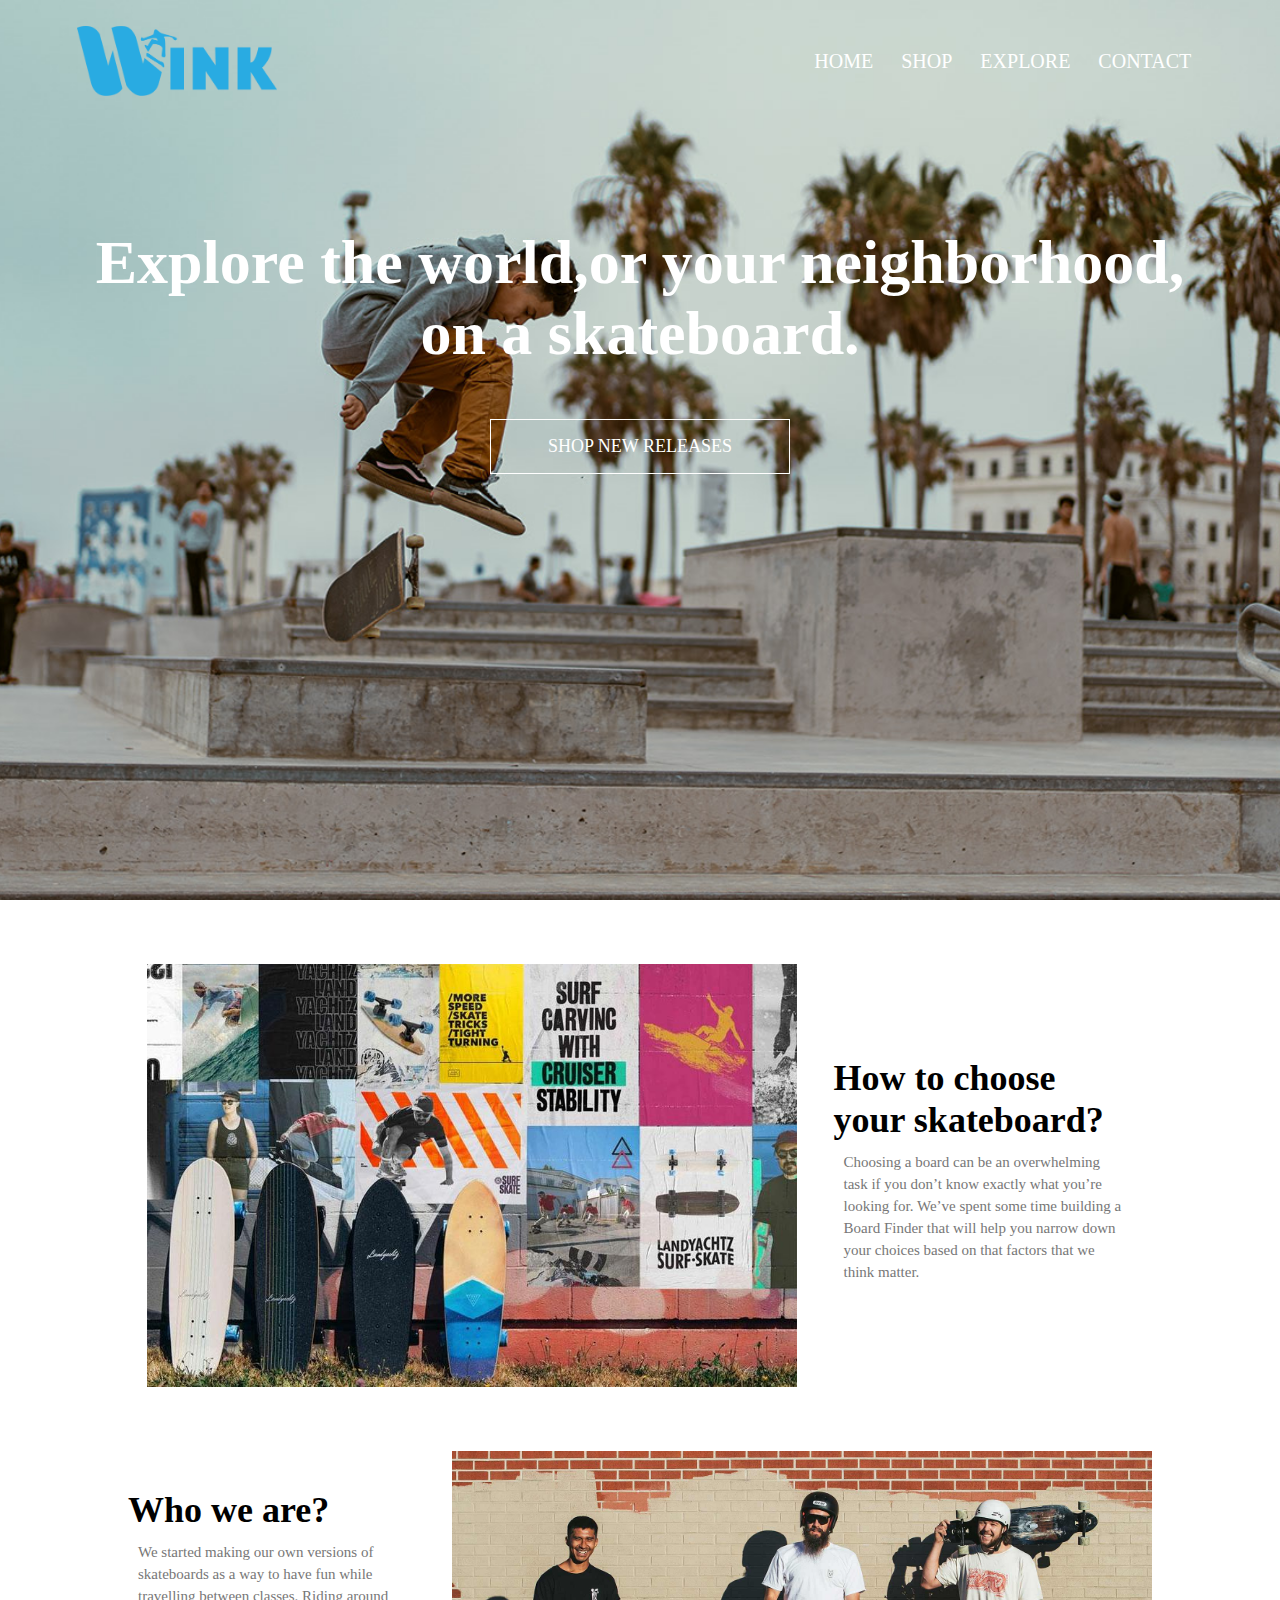
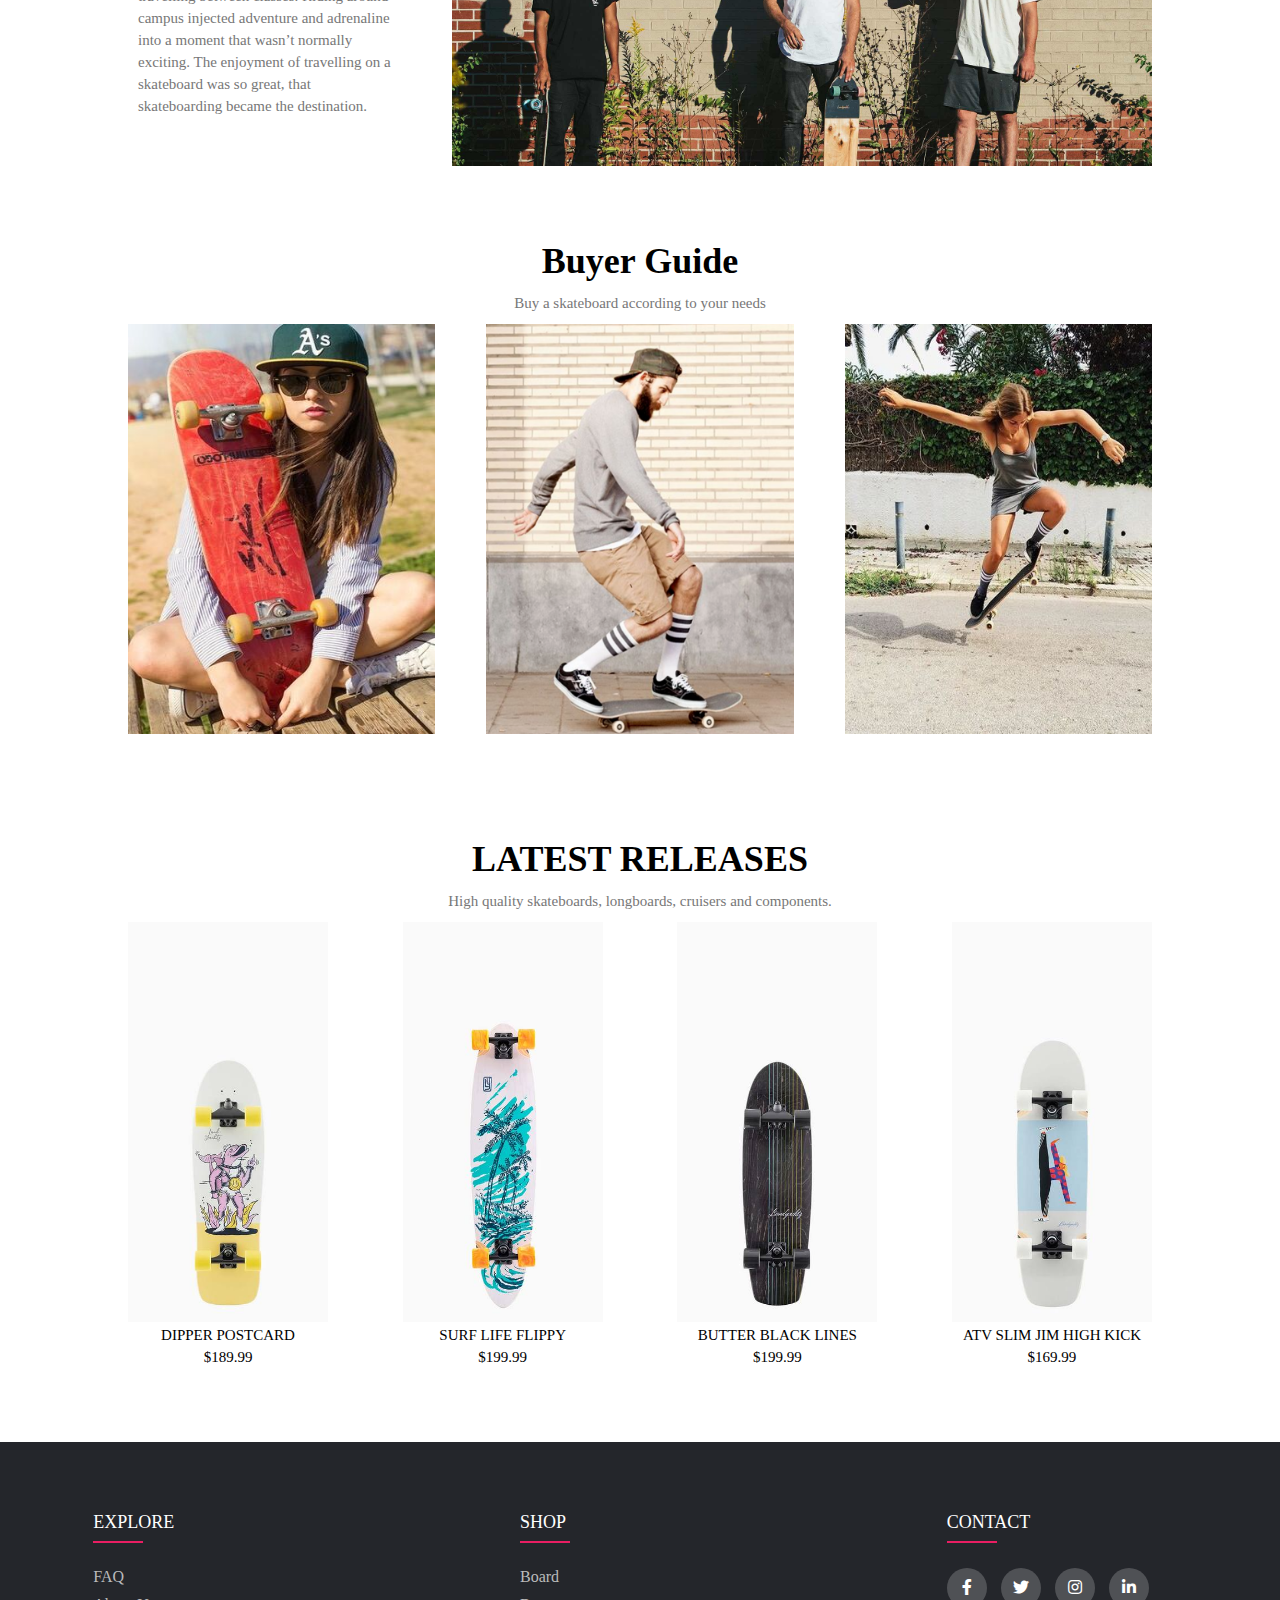
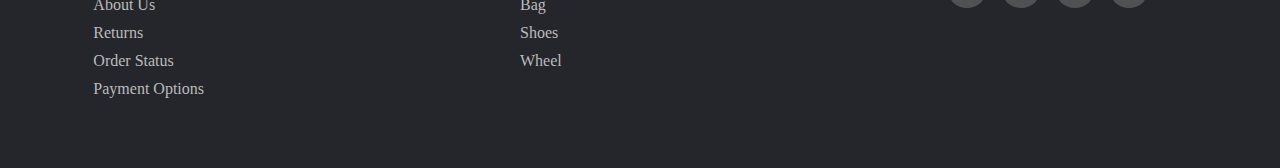
<file: index.html>
<!DOCTYPE html>
<html lang="en">

<head>
  <meta charset="UTF-8">
  <meta http-equiv="X-UA-Compatible" content="IE=edge">
  <meta name="viewport" content="width=device-width, initial-scale=1.0">
  <title>Document</title>
  <link rel="stylesheet" href="/index.css">
  <link rel="stylesheet" type="text/css" href="https://cdnjs.cloudflare.com/ajax/libs/font-awesome/5.15.1/css/all.min.css">

</head>

<body>
  <section class="header">
    <nav>
      <a href="index.html"><img src="/images/資產 2@2x.png"></a>
      <div class="nav-links">
        <ul>
          <li><a href="">HOME</a></li>
          <li><a href="">SHOP</a></li>
          <li><a href="/choose.html">EXPLORE</a></li>
          <li><a href="">CONTACT</a></li>
        </ul>
      </div>
    </nav>
    <div class="text-box">
      <h1>Explore the world,or your neighborhood,
        on a skateboard.</h1>
      <a href="" class="hero-btn">SHOP NEW RELEASES</a>
    </div>

  </section>
  <section class="main">
    <!-- <div class="row"> -->
    <div class="choose">
      <img src="/images/surfskate_sec_banner_900x.jpg">
      <div class="choose-txt">
      <h1>How to choose your skateboard?</h1>
      <p>Choosing a board can be an overwhelming task if you don’t know exactly what you’re looking for. We’ve spent some time building a Board Finder that will help you narrow down your choices based on that factors that we think matter.</p>
      </div>
    </div>
    <div class="about">
      <div>
      <h1>Who we are?</h1>
      <p>We started making our own versions of skateboards as a way to have fun while travelling between classes. Riding around campus injected adventure and adrenaline into a moment that wasn’t normally exciting. The enjoyment of travelling on a skateboard was so great, that skateboarding became the destination.</p>
      </div>
      <img src="/images/who we are.jfif">
    </div>
    <!-- </div> -->
  </section>
  <section class="buyer">
    <h1>Buyer Guide</h1>
    <p>Buy a skateboard according to your needs</p>

    <div class="row">
      <div class="buyer-col">
        <img src="/images/buy1.jpg">
        <div class="layer">
          <h3>Shop By Price</h3>
        </div>
      </div>
      <div class="buyer-col">
        <img src="/images/buy02.png">
        <div class="layer">
          <h3>Shop By Color</h3>
        </div>
      </div>
      <div class="buyer-col">
        <img src="/images/buy3.jpg">
        <div class="layer">
          <h3>Shop By Purpose</h3>
        </div>
      </div>
    </div>
  </section>
  <section class="lastest">
    <h1>LATEST RELEASES</h1>
    <p>High quality skateboards, longboards, cruisers and components.</p>
    <div class="row">
      <div class="lastest-col">
        <img src="/images/lastest1.jpg">
        <div class="layer2">
          <h3>QUICK VIEW</h3>
        </div>
        <p>DIPPER POSTCARD<br>$189.99</p>
      </div>
      <div class="lastest-col">
        <img src="/images/lastest2.jpg">
        <div class="layer2">
          <h3>QUICK VIEW</h3>
        </div>
        <p>SURF LIFE FLIPPY<br>$199.99</p>
      </div>
      <div class="lastest-col">
        <img src="/images/lastest3.jpg">
        <div class="layer2">
          <h3>QUICK VIEW</h3>
        </div>
        <p>BUTTER BLACK LINES<br>$199.99</p>
      </div>
      <div class="lastest-col">
        <img src="/images/lastest4.jpg">
        <div class="layer2">
          <h3>QUICK VIEW</h3>
        </div>
        <p>ATV SLIM JIM HIGH KICK<br>$169.99</p>
    </div>
  </div>
  </section>
  <footer class="footer">
    <div class="container">
      <div class="row-2">
        <!-- <div class="footer-col">
          <h4>company</h4>
          <ul>
            <li><a href="#">our services</a></li>
            <li><a href="#">privacy policy</a></li>
          </ul>
        </div> -->
        <div class="footer-col">
          <h4>EXPLORE</h4>
          <ul>
            <li><a href="#">FAQ</a></li>
            <li><a href="#">About us</a></li>
            <li><a href="#">returns</a></li>
            <li><a href="#">order status</a></li>
            <li><a href="#">payment options</a></li>
          </ul>
        </div>
        <div class="footer-col">
          <h4>SHOP</h4>
          <ul>
            <li><a href="#">board</a></li>
            <li><a href="#">bag</a></li>
            <li><a href="#">shoes</a></li>
            <li><a href="#">wheel</a></li>
          </ul>
        </div>
        <div class="footer-col">
          <h4>CONTACT</h4>
          <div class="social-links">
            <a href="#"><i class="fab fa-facebook-f"></i></a>
            <a href="#"><i class="fab fa-twitter"></i></a>
            <a href="#"><i class="fab fa-instagram"></i></a>
            <a href="#"><i class="fab fa-linkedin-in"></i></a>
          </div>
        </div>
      </div>
    </div>
 </footer>
  



</body>

</html>
</file>
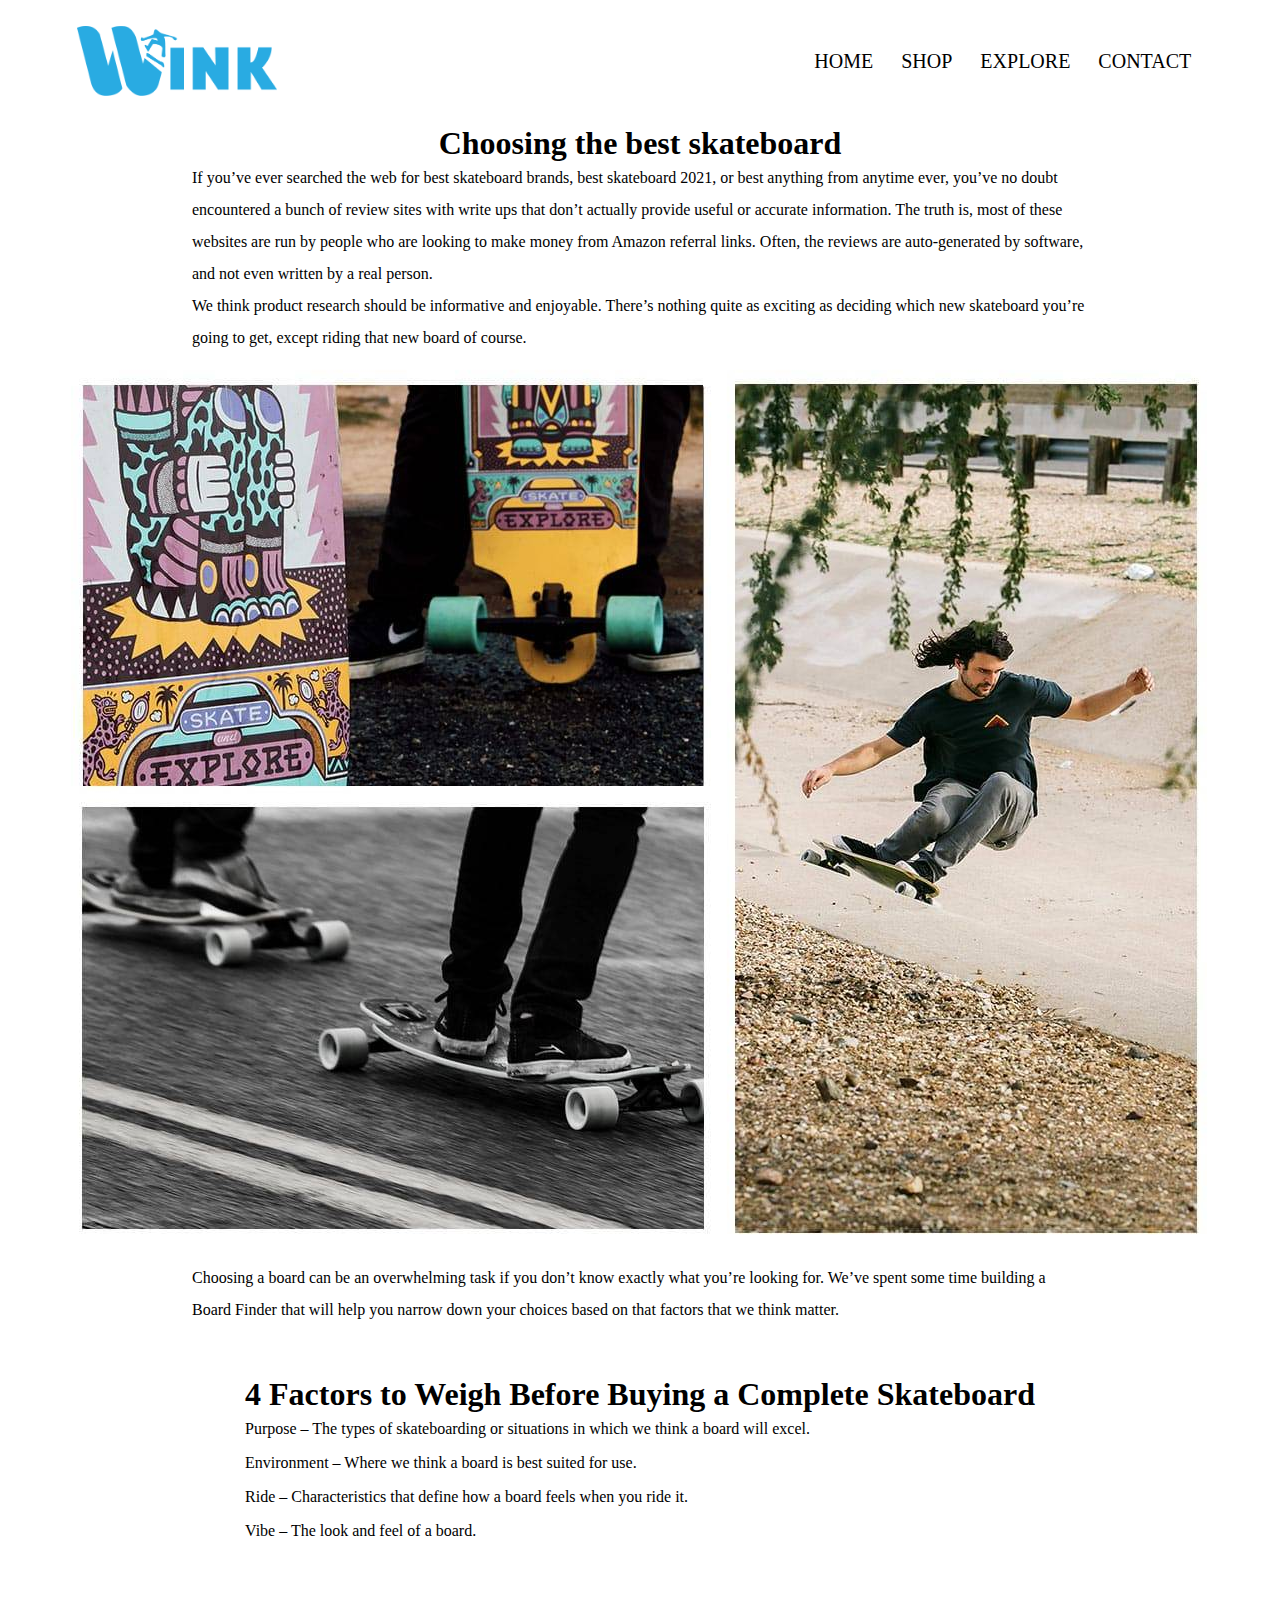
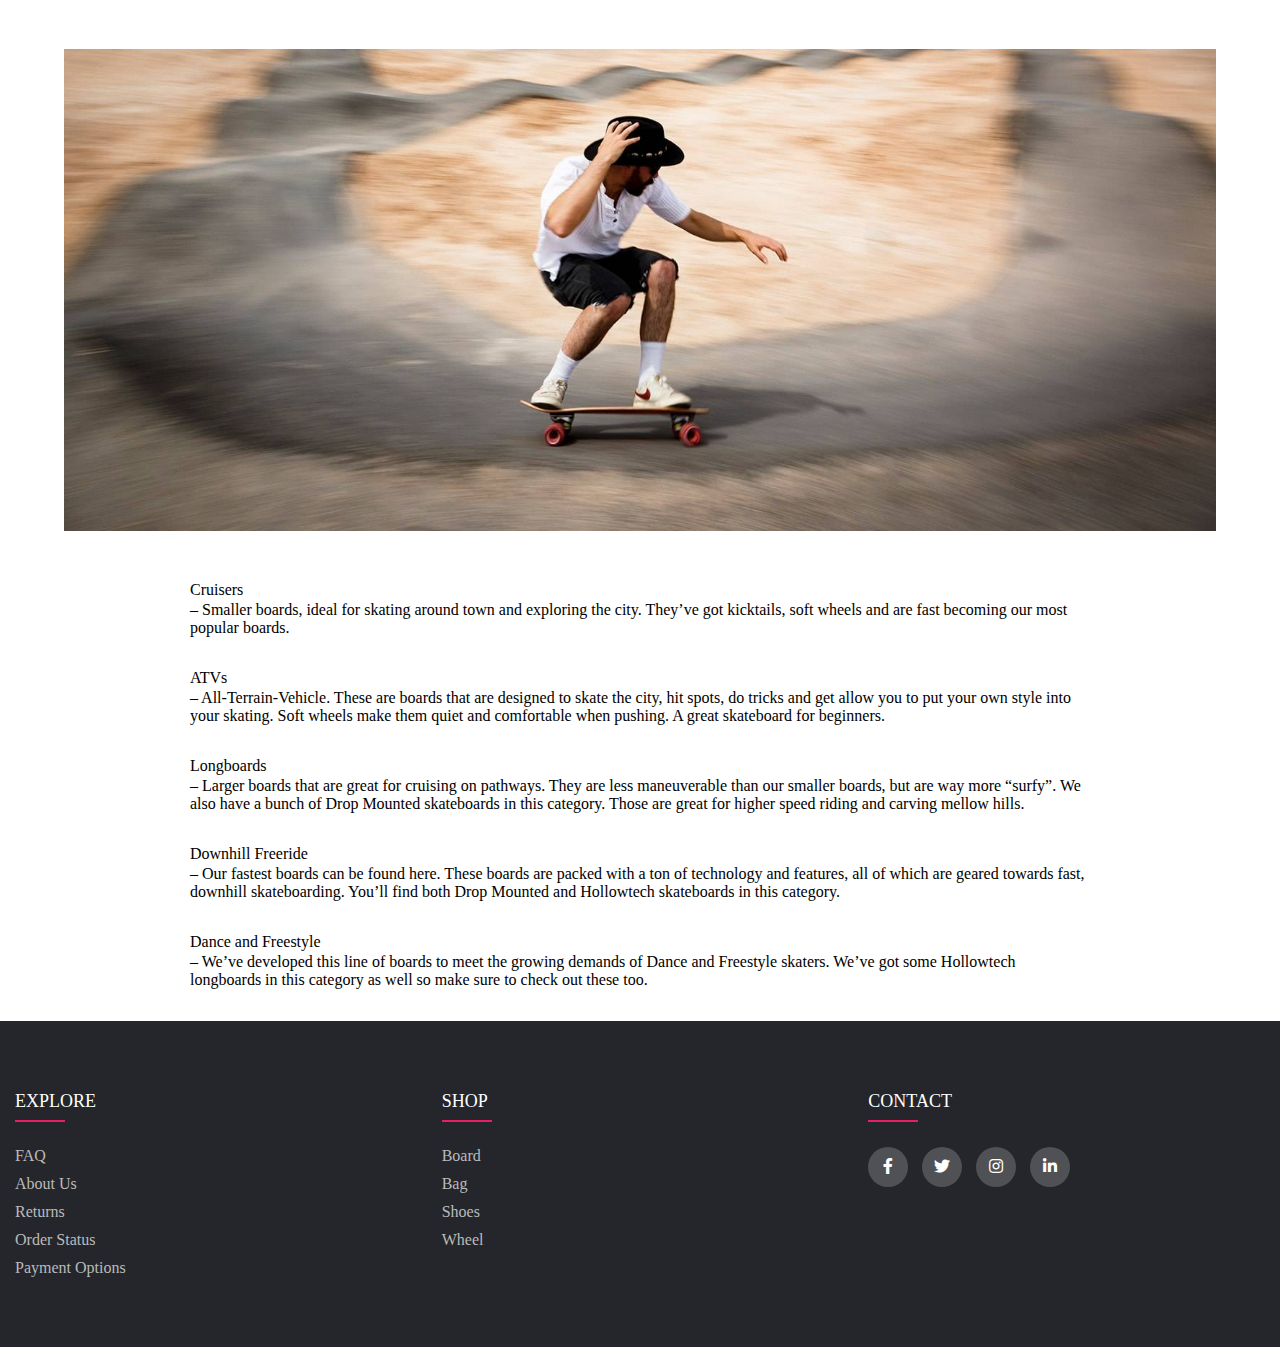
<file: choose.html>
<!DOCTYPE html>
<html lang="en">
<head>
    <meta charset="UTF-8">
    <meta http-equiv="X-UA-Compatible" content="IE=edge">
    <meta name="viewport" content="width=device-width, initial-scale=1.0">
    <title>Choose</title>
    <link rel="stylesheet" href="/nav&footer/style.css">
    <link rel="stylesheet" href="/choose.css">
    <link rel="stylesheet" type="text/css" href="https://cdnjs.cloudflare.com/ajax/libs/font-awesome/5.15.1/css/all.min.css">
</head>
<body>
    <section class="header">
        <nav>
          <a href="index.html"><img src="/images/資產 2@2x.png"></a>
          <div class="nav-links">
            <ul>
              <li><a href="/index.html">HOME</a></li>
              <li><a href="">SHOP</a></li>
              <li><a href="">EXPLORE</a></li>
              <li><a href="">CONTACT</a></li>
            </ul>
          </div>
        </nav>
    </section>
    <section class="choose">
        <div class="choose-txt">
            <h1>Choosing the best skateboard</h1>
            <p>If you’ve ever searched the web for best skateboard brands, best skateboard 2021, or best anything from anytime ever, you’ve no doubt encountered a bunch of review sites with write ups that don’t actually provide useful or accurate information. The truth is, most of these websites are run by people who are looking to make money from Amazon referral links. Often, the reviews are auto-generated by software, and not even written by a real person.
                <br>
                We think product research should be informative and enjoyable. There’s nothing quite as exciting as deciding which new skateboard you’re going to get, except riding that new board of course.</p>
        </div>
        <div class="choose-img">
            <div>
                <img src="/images/choose1.jfif">
            </div>
            <p>Choosing a board can be an overwhelming task if you don’t know exactly what you’re looking for. We’ve spent some time building a Board Finder that will help you narrow down your choices based on that factors that we think matter.</p>
        </div>
    </section>
    <section class="factors">
        <div class="factors-txt">
            <h1>4 Factors to Weigh Before Buying a Complete Skateboard</h1>
            <ul>
                <li><span>Purpose</span> – The types of skateboarding or situations in which we think a board will excel.</li>
                <li><span>Environment</span> – Where we think a board is best suited for use.</li>
                <li><span>Ride</span> – Characteristics that define how a board feels when you ride it.</li>
                <li><span>Vibe</span> – The look and feel of a board.</li>
            </ul>
        </div>
    </section>
    <section class="skatetape">
        <div class="skatetape-img">
            <img src="/images/skatetape1.jfif">
        </div>
        <div class="skatetape-txt">
            <ul>
                <li><a href="">Cruisers</a><span> – Smaller boards, ideal for skating around town and exploring the city. They’ve got kicktails, soft wheels and are fast becoming our most popular boards.</span></li>
                <li><a href="">ATVs</a> – All-Terrain-Vehicle. These are boards that are designed to skate the city, hit spots, do tricks and get allow you to put your own style into your skating. Soft wheels make them quiet and comfortable when pushing. A great skateboard for beginners.</li>
                <li><a href="">Longboards</a>– Larger boards that are great for cruising on pathways. They are less maneuverable than our smaller boards, but are way more “surfy”. We also have a bunch of Drop Mounted skateboards in this category. Those are great for higher speed riding and carving mellow hills.</li>
                <li><a href="">Downhill Freeride</a> – Our fastest boards can be found here. These boards are packed with a ton of technology and features, all of which are geared towards fast, downhill skateboarding. You’ll find both Drop Mounted and Hollowtech skateboards in this category.</li>
                <li><a href="">Dance and Freestyle</a> – We’ve developed this line of boards to meet the growing demands of Dance and Freestyle skaters. We’ve got some Hollowtech longboards in this category as well so make sure to check out these too.</li>
            </ul>
        </div>
    </section>
    <footer class="footer">
        <div class="container">
          <div class="row-2">
            <!-- <div class="footer-col">
              <h4>company</h4>
              <ul>
                <li><a href="#">our services</a></li>
                <li><a href="#">privacy policy</a></li>
              </ul>
            </div> -->
            <div class="footer-col">
              <h4>EXPLORE</h4>
              <ul>
                <li><a href="#">FAQ</a></li>
                <li><a href="#">About us</a></li>
                <li><a href="#">returns</a></li>
                <li><a href="#">order status</a></li>
                <li><a href="#">payment options</a></li>
              </ul>
            </div>
            <div class="footer-col">
              <h4>SHOP</h4>
              <ul>
                <li><a href="#">board</a></li>
                <li><a href="#">bag</a></li>
                <li><a href="#">shoes</a></li>
                <li><a href="#">wheel</a></li>
              </ul>
            </div>
            <div class="footer-col">
              <h4>CONTACT</h4>
              <div class="social-links">
                <a href="#"><i class="fab fa-facebook-f"></i></a>
                <a href="#"><i class="fab fa-twitter"></i></a>
                <a href="#"><i class="fab fa-instagram"></i></a>
                <a href="#"><i class="fab fa-linkedin-in"></i></a>
              </div>
            </div>
          </div>
        </div>
     </footer>

</body>
</html>
</file>
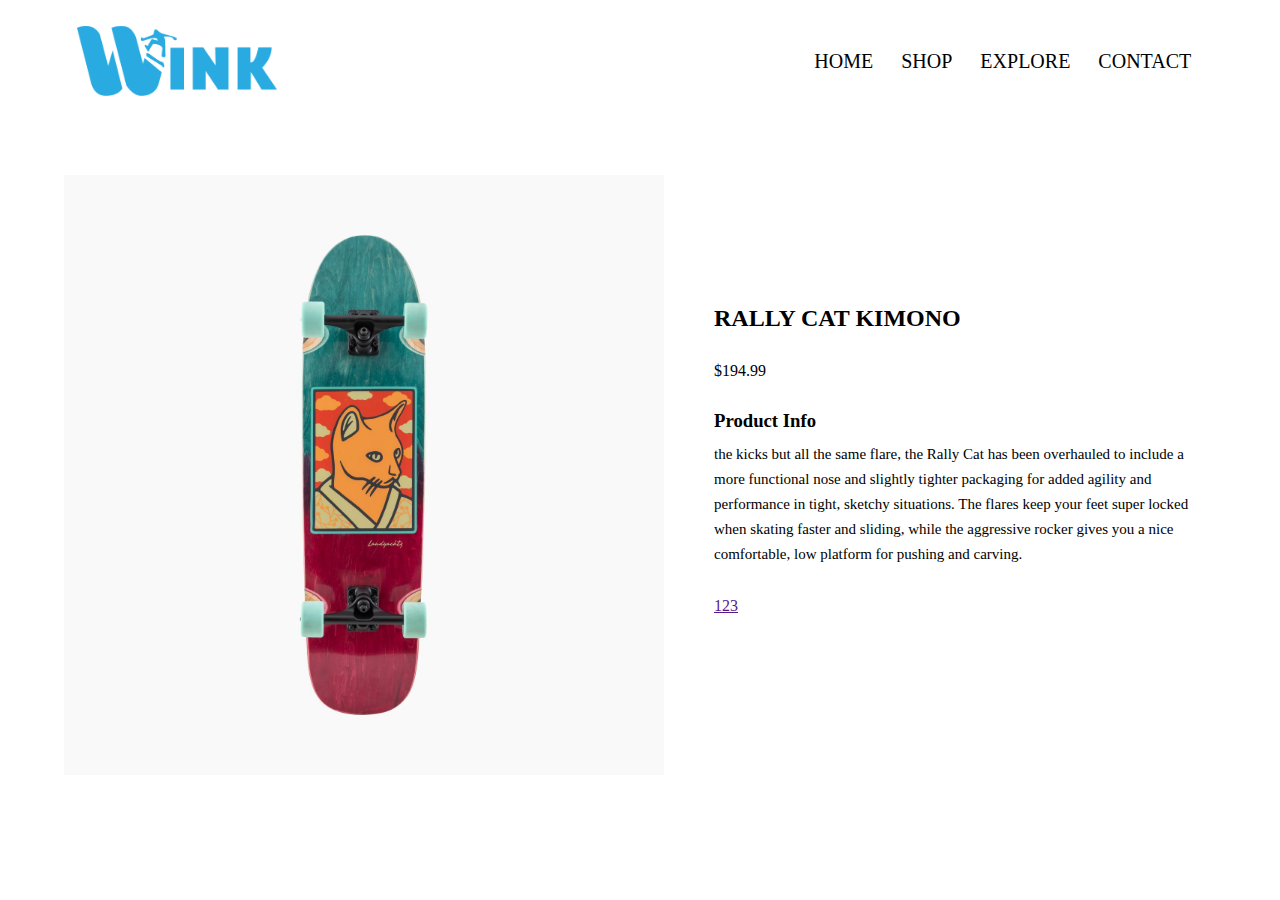
<file: shop.html>
<!DOCTYPE html>
<html lang="en">
<head>
    <meta charset="UTF-8">
    <meta http-equiv="X-UA-Compatible" content="IE=edge">
    <meta name="viewport" content="width=device-width, initial-scale=1.0">
    <title>Document</title>
    <link rel="stylesheet" href="/nav&footer/style.css">
    <link rel="stylesheet" href="/shop.css">
</head>
<body>
    <section class="header">
        <nav>
          <a href="index.html"><img src="/images/資產 2@2x.png"></a>
          <div class="nav-links">
            <ul>
              <li><a href="">HOME</a></li>
              <li><a href="">SHOP</a></li>
              <li><a href="/choose.html">EXPLORE</a></li>
              <li><a href="">CONTACT</a></li>
            </ul>
          </div>
        </nav>
      </section>
    <section class="main">
        <img src="/images/ATV shop.jpg">
        <ul>
            <li><h2>RALLY CAT KIMONO</h2></li>
            <li>$194.99</li>
            <li><h3>Product Info</h3><p>the kicks but all the same flare, the Rally Cat has been overhauled to include a more functional nose and slightly tighter packaging for added agility and performance in tight, sketchy situations. The flares keep your feet super locked when skating faster and sliding, while the aggressive rocker gives you a nice comfortable, low platform for pushing and carving.</p></li>
            <li><a href=""></a></li>
            <li><a href="" class="btn">123</a></li>
        </ul>

    </section>
</body>
</html>
</file>
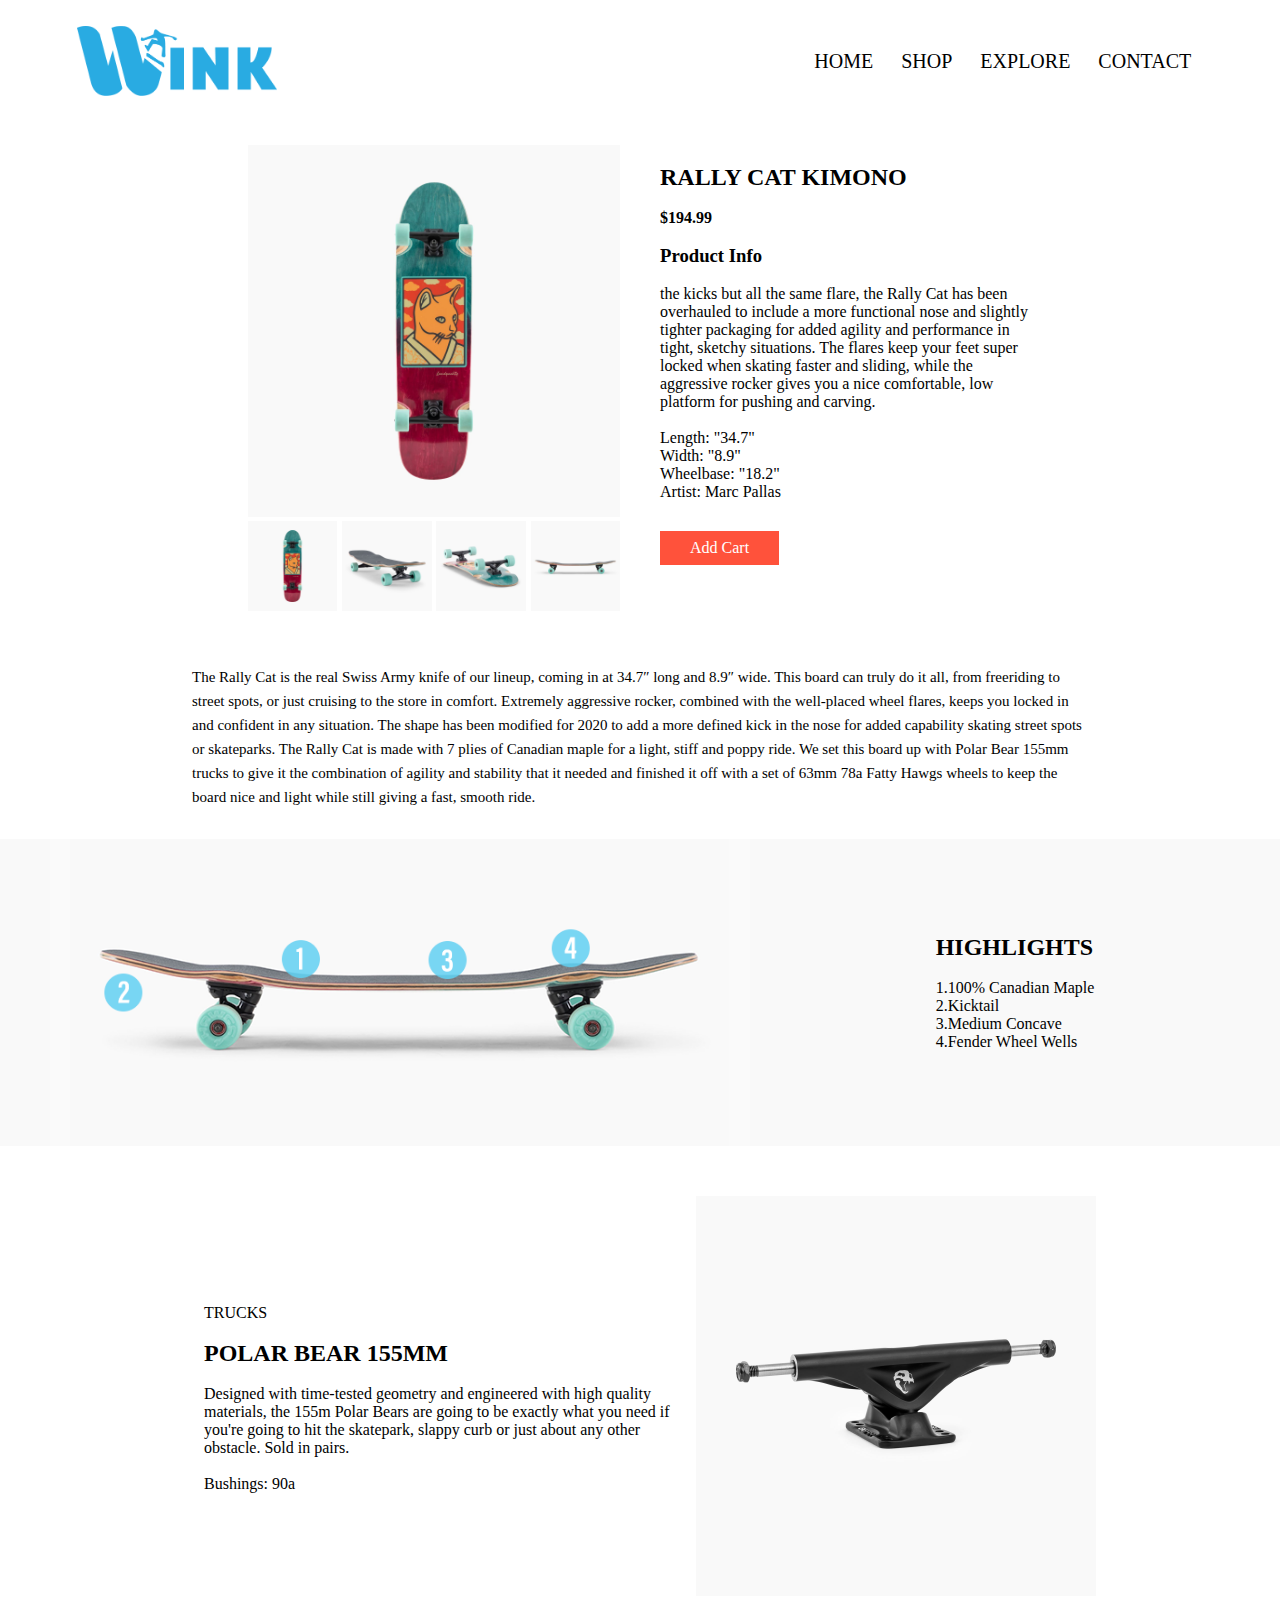
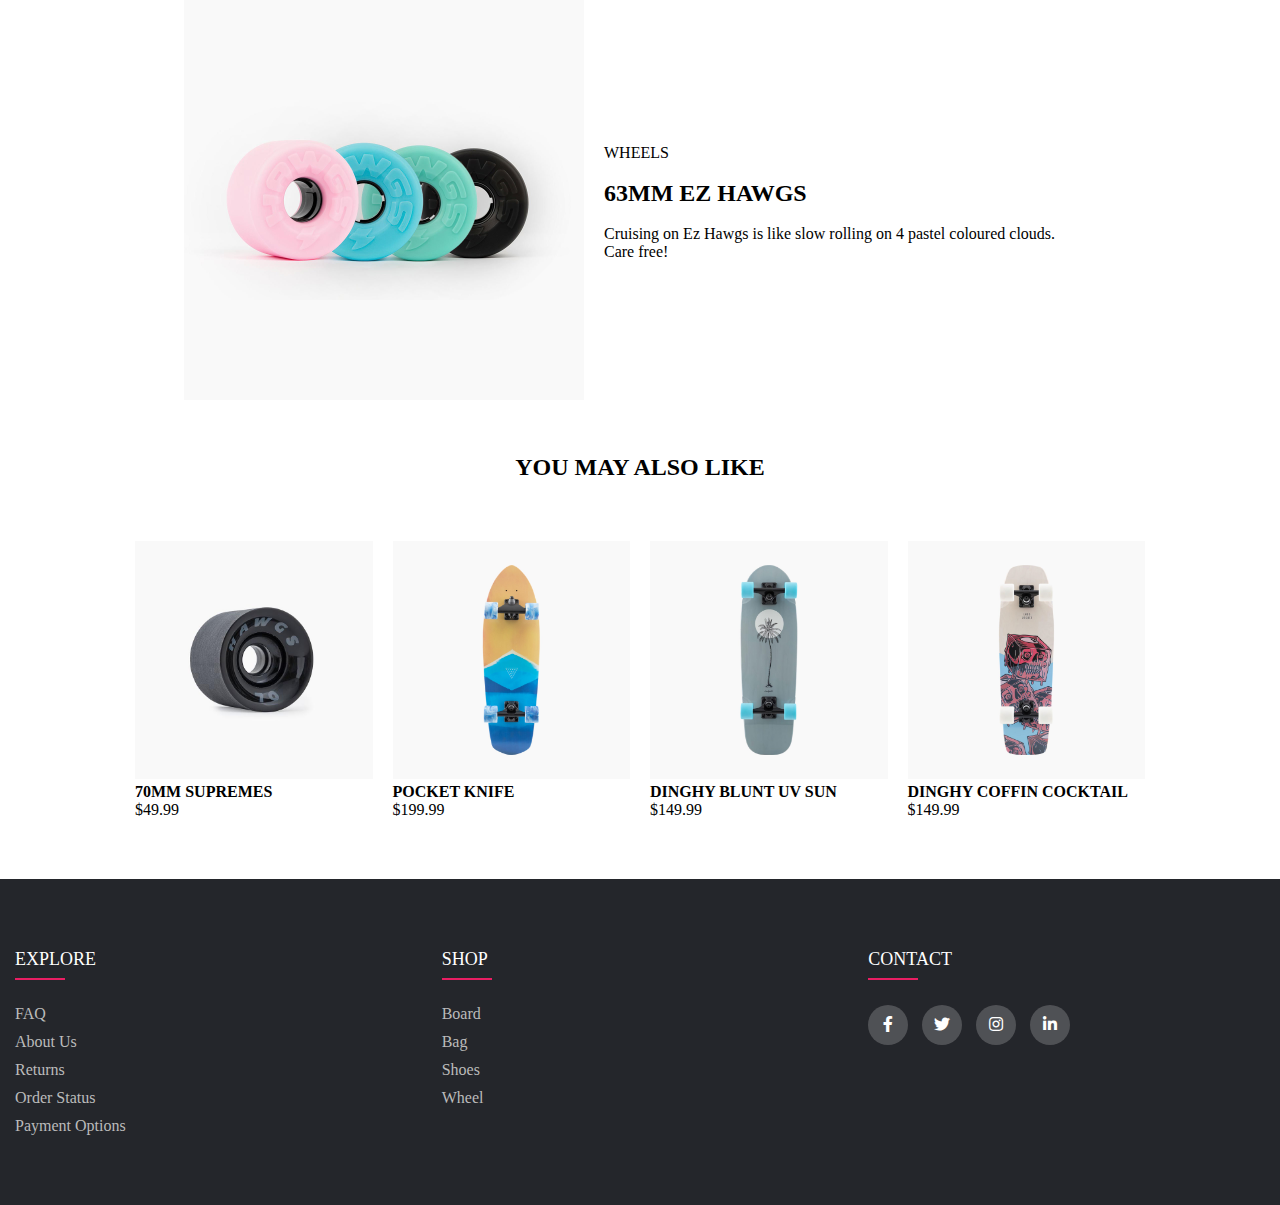
<file: shopitem.html>
<!DOCTYPE html>
<html lang="en">
<head>
    <meta charset="UTF-8">
    <meta http-equiv="X-UA-Compatible" content="IE=edge">
    <meta name="viewport" content="width=device-width, initial-scale=1.0">
    <title>Document</title>
    <link rel="stylesheet" href="https://cdnjs.cloudflare.com/ajax/libs/font-awesome/5.15.1/css/all.min.css">
    <link rel="stylesheet" href="/shopitem.css">
    <link rel="stylesheet" href="/nav&footer/style.css">
</head>
<body>
    <body>
        <section class="header">
          <nav>
            <a href="index.html"><img src="/images/資產 2@2x.png"></a>
            <div class="nav-links">
              <ul>
                <li><a href="">HOME</a></li>
                <li><a href="">SHOP</a></li>
                <li><a href="/choose.html">EXPLORE</a></li>
                <li><a href="">CONTACT</a></li>
              </ul>
            </div>
          </div>
      
        </section>
    <div class="small-container single-product">
        <div class="item-row">
            <div class="col-2">
                <img src="/images/ATV shop.jpg" width="100%" id="ProductImg">
                <div class="small-img-row">
                    <div class="small-img-col">
                        <img src="/images/ATV shop.jpg" width="100%" class="small-img">
                    </div>
                    <div class="small-img-col">
                        <img src="/images/small-atv-02.jpg" width="100%" class="small-img">
                    </div>
                    <div class="small-img-col">
                        <img src="/images/small-atv-03.jpg" width="100%" class="small-img">
                    </div>
                    <div class="small-img-col">
                        <img src="/images/small-atv-04.jpg" width="100%" class="small-img">
                    </div>
                </div>
            </div>
            <script>
                var ProductImg = document.getElementById("ProductImg");
                var SmallImg = document.getElementsByClassName("small-img");
                    SmallImg[0].onclick = function(){
                        ProductImg.src = SmallImg[0].src;
                    }
                    SmallImg[1].onclick = function(){
                        ProductImg.src = SmallImg[1].src;
                    }
                    SmallImg[2].onclick = function(){
                        ProductImg.src = SmallImg[2].src;
                    }
                    SmallImg[3].onclick = function(){
                        ProductImg.src = SmallImg[3].src;
                    }
            </script>
            <div class="col-2">
                <h2>RALLY CAT KIMONO</h2>
                <br>
                <h4>$194.99</h4>
                <br>
                <h3>Product Info</h3>
                <br>
                <p>the kicks but all the same flare, the Rally Cat has been overhauled to include a more functional nose and slightly tighter packaging for added agility and performance in tight, sketchy situations. The flares keep your feet super locked when skating faster and sliding, while the aggressive rocker gives you a nice comfortable, low platform for pushing and carving.</p>
                <br>
                <ul>
                    <li><p>Length:</p> "34.7"</li>
                    <li><p>Width:</p> "8.9"</li>
                    <li><p>Wheelbase:</p> "18.2"</li>
                    <li><p>Artist:</p> Marc Pallas</li>
                </ul>
                <a href="" class="btn">Add Cart</a>

            </div>
        </div>
    </div>

    <div class="catboard-info">
        The Rally Cat is the real Swiss Army knife of our lineup, coming in at 34.7″ long and 8.9″ wide. This board can truly do it all, from freeriding to street spots, or just cruising to the store in comfort. Extremely aggressive rocker, combined with the well-placed wheel flares, keeps you locked in and confident in any situation. The shape has been modified for 2020 to add a more defined kick in the nose for added capability skating street spots or skateparks. The Rally Cat is made with 7 plies of Canadian maple for a light, stiff and poppy ride. We set this board up with Polar Bear 155mm trucks to give it the combination of agility and stability that it needed and finished it off with a set of 63mm 78a Fatty Hawgs wheels to keep the board nice and light while still giving a fast, smooth ride.
    </div>
    <div class="hightlight">
        <img src="/images/highlight-img.png">
        <ul>
            <li><h2>HIGHLIGHTS</h2></li>
            <br>
            <li>1.100% Canadian Maple</li>
            <li>2.Kicktail</li>
            <li>3.Medium Concave</li>
            <li>4.Fender Wheel Wells</li>
        </ul>
    </div>
    <div class="truck-info">
        <ul>
            <li><p>TRUCKS</p></li>
            <br>
            <li><h2>POLAR BEAR 155MM</h2></li>
            <br>
            <li>Designed with time-tested geometry and engineered with high quality materials, the 155m Polar Bears are going to be exactly what you need if you're going to hit the skatepark, slappy curb or just about any other obstacle. Sold in pairs.</li>
            <br>
            <li>Bushings: 90a</li>
        </ul>
        <div>
            <img src="/images/TRUCKS-img.jpg" >
        </div>
    </div>
    <div class="wheel-info">
        <div>
            <img src="/images/wheel-img.jpg">
        </div>
        <ul>
            <li><p>WHEELS</p></li>
            <br>
            <li><h2>63MM EZ HAWGS</h2></li>
            <br>
            <li>Cruising on Ez Hawgs is like slow rolling on 4 pastel coloured clouds. Care free!</li>
        </ul>
    </div>
    <div class="small-container">
        <h2 class="title">YOU MAY ALSO LIKE</h2>
        <div class="row">
            <div class="col-4">
                <img src="/images/also-img-01.jpg">
                <h4>70MM SUPREMES</h4>
                <p>$49.99</p>
            </div>
            <div class="col-4">
                <img src="/images/also-img-02.jpg">
                <h4>POCKET KNIFE</h4>
                <p>$199.99</p>
            </div>
            <div class="col-4">
                <img src="/images/also-img-03.jpg">
                <h4>DINGHY BLUNT UV SUN</h4>
                <p>$149.99</p>
            </div>
            <div class="col-4">
                <img src="/images/also-img-04.jpg">
                <h4>DINGHY COFFIN COCKTAIL</h4>
                <p>$149.99</p>
            </div>
        </div>
    </div>
    <footer class="footer">
        <div class="container">
          <div class="row-2">
            <!-- <div class="footer-col">
              <h4>company</h4>
              <ul>
                <li><a href="#">our services</a></li>
                <li><a href="#">privacy policy</a></li>
              </ul>
            </div> -->
            <div class="footer-col">
              <h4>EXPLORE</h4>
              <ul>
                <li><a href="#">FAQ</a></li>
                <li><a href="#">About us</a></li>
                <li><a href="#">returns</a></li>
                <li><a href="#">order status</a></li>
                <li><a href="#">payment options</a></li>
              </ul>
            </div>
            <div class="footer-col">
              <h4>SHOP</h4>
              <ul>
                <li><a href="#">board</a></li>
                <li><a href="#">bag</a></li>
                <li><a href="#">shoes</a></li>
                <li><a href="#">wheel</a></li>
              </ul>
            </div>
            <div class="footer-col">
              <h4>CONTACT</h4>
              <div class="social-links">
                <a href="#"><i class="fab fa-facebook-f"></i></a>
                <a href="#"><i class="fab fa-twitter"></i></a>
                <a href="#"><i class="fab fa-instagram"></i></a>
                <a href="#"><i class="fab fa-linkedin-in"></i></a>
              </div>
            </div>
          </div>
        </div>
     </footer>
</body>
</html>
</file>
<file: index.css>
@import url('https://fonts.googleapis.com/css2?family=Lexend:wght@100;400&display=swap');
*{
    margin: 0;
    padding: 0;
    list-style: none;
    box-sizing: border-box;
    font-family: 'Lucida Sans';
}
.header{
    min-height: 100vh;
    width: 100%;
    background-image:url(/images/banner.jpg);
    background-position: center;
    background-size: cover;
    position: relative;
    display: flex;
    flex-direction: column;
}
nav{
    height: 20%;
    display: flex;
    padding: 2% 6%;
    justify-content: space-between;
    align-items: center;
}
nav img{
    width: 200px;

}
.nav-links{
    flex: 1;
    text-align: right;
}
.nav-links ul li{
    display: inline-block;
    padding: 8px 12px;
    position: relative;
}    
.nav-links ul li a{
    color:rgb(255, 255, 255);
    text-decoration: none;
    font-size: 20px;
}
.nav-links ul li::after{
    content: ' ';
    width: 0%;
    height: 2px;
    background: #f44336;
    display: block;
    margin: auto;
    transition: 0.5s;
}
.nav-links ul li:hover::after{
    width: 100%;
}
.text-box{
    width: 90%;
    height: 400px;
    margin: 0 auto;
    color: white;
    text-align: center;
    display: flex;
    flex-direction: column;
    justify-content: center;
    
}
.text-box h1{
    font-size: 62px;
}
.hero-btn{
    display:inline-block;
    text-decoration: none;
    color: #fff;
    border: 1px solid #fff;
    padding: 16px 34px;
    font-size: 18px;
    background: transparent;
    position: relative;
    top: 50px;
    cursor: pointer;
    width: 300px;
    margin: 0 auto;
}
.hero-btn:hover{
    border: 1px solid #f44336;
    background: #f44336;
    transition: 0.5s;
}
.main{
    margin-top: 5%;
}

.choose{
   margin: 0 10%;
    display: flex;
    align-items: center;
    justify-content: space-around;
}
.choose img{
    width: 650px;
}
.choose-txt{
   width: 300px
}

.about{
   margin: 5% 10%;
    display: flex;
    align-items: center;
    justify-content: space-around;
}
.about img{
    width: 700px;
}
/* .about h1{
    flex-basis: 25%;
    padding-left: 80px;
}
*/
.about p{
    flex-basis: 20%;
    padding-right: 60px;
}
.buyer{
    width: 80%;
    margin: 5% auto;
    text-align: center;
    padding-top: 10px;
}
h1{
    font-size: 36px;
    font-weight: 600;
}
h3{
    text-align: center;
    font-weight: 600;
    margin: 10px 0;
}
p{
    color: #777;
    font-size: 15px;
    font-weight: 300;
    line-height: 22px;
    padding: 10px;
}
.row{
    height: 100%;
    margin: auto;
    display: flex;
    flex-direction: row;
    justify-content: space-between;
    flex-wrap: nowrap;
}
.buyer-col{
    flex-basis: 30%;
    margin-bottom: 30px;
    position: relative;
    height: 100%;
    overflow: hidden;
}
.buyer-col img{
    height: 410px;
    width: 100%;
    overflow: hidden;
    display: block;
}
.layer{
    background: transparent;
    height: 100%;
    width: 100%;
    position: absolute;
    top: 0;
    left: 0;
    transition:0.5s;
}
.layer:hover{
    background: rgb(41,171,226,0.5);
}
.layer h3{
    width: 100%;
    font-weight: 500;
    color: #fff;
    font-size: 26px;
    bottom: 0;
    left: 50%;
    transform: translateX(-50%);
    position: absolute;
    opacity: 0;
    transition: 0.5s;
}
.layer:hover h3{
    bottom: 49%;
    opacity: 1;
}
.lastest{
    width: 80%;
    margin: 5% auto;
    text-align: center;
    padding-top: 10px;
}
.lastest-col{
    display: flex;
    flex-direction: column;
    justify-content: space-between;
    width: 200px;
}
.lastest-col img{
    width: 100%;
}
.lastest-col p{
    color: black;
}
.layer2{
    background: transparent;
    margin-top: -50px;
    background-color: rgb(41,171,226,0.5);
    /* position: absolute; */
    top: 0;
    left: 0;
    transition:0.5s;
    opacity: 0;
}
.layer2:hover{
    bottom: 49%;
    opacity: 1;
}
.row-2{
	display: flex;
	flex-wrap: wrap;
    justify-content: space-around;
}
.footer{
	background-color: #24262b;
    padding: 70px 0;
}
.footer-col{
   width: 25%;
   padding: 0 40px;
}
.footer-col h4{
	font-size: 18px;
	color: #ffffff;
	text-transform: capitalize;
	margin-bottom: 35px;
	font-weight: 500;
	position: relative;
}
.footer-col h4::before{
	content: '';
	position: absolute;
	left:0;
	bottom: -10px;
	background-color: #e91e63;
	height: 2px;
	box-sizing: border-box;
	width: 50px;
}
.footer-col ul li:not(:last-child){
	margin-bottom: 10px;
}
.footer-col ul li a{
	font-size: 16px;
	text-transform: capitalize;
	color: #ffffff;
	text-decoration: none;
	font-weight: 300;
	color: #bbbbbb;
	display: block;
	transition: all 0.3s ease;
}
.footer-col ul li a:hover{
	color: #ffffff;
	padding-left: 8px;
}
.footer-col .social-links a{
	display: inline-block;
	height: 40px;
	width: 40px;
	background-color: rgba(255,255,255,0.2);
	margin:0 10px 10px 0;
	text-align: center;
	line-height: 40px;
	border-radius: 50%;
	color: #ffffff;
	transition: all 0.5s ease;
}
.footer-col .social-links a:hover{
	color: #24262b;
	background-color: #ffffff;
}

/*responsive*/
@media(max-width: 767px){
  .footer-col{
    width: 50%;
    margin-bottom: 30px;
}
}
@media(max-width: 574px){
  .footer-col{
    width: 100%;
}
}
</file>
<file: nav&footer/style.css>
*{
	margin:0;
	padding:0;
	box-sizing: border-box;
}

.header{
    /* min-height: 100vh; */
    width: 100%;
    /* background-image:url(/images/banner.jpg); */
    background-position: center;
    background-size: cover;
    position: relative;
    display: flex;
    flex-direction: column;
}
.row{
	display: flex;
	flex-wrap: nowrap;
    }
ul{
    list-style: none;
}
nav{
    height: 20%;
    display: flex;
    padding: 2% 6%;
    justify-content: space-between;
    align-items: center;
}
nav img{
    width: 200px;

}
.nav-links{
    flex: 1;
    text-align: right;
}
.nav-links ul li{
    display: inline-block;
    padding: 8px 12px;
    position: relative;
}    
.nav-links ul li a{
    color:black;
    text-decoration: none;
    font-size: 20px;
}
.nav-links ul li::after{
    content: ' ';
    width: 0%;
    height: 2px;
    background: #f44336;
    display: block;
    margin: auto;
    transition: 0.5s;
}
.nav-links ul li:hover::after{
    width: 100%;
}
.row-2{
	display: flex;
	flex-wrap: nowrap;
    justify-content: space-around;
}
.footer{
	background-color: #24262b;
    padding: 70px 0;
}
.footer-col{
   width: 35%;
   padding: 0 15px;
}
.footer-col h4{
	font-size: 18px;
	color: #ffffff;
	text-transform: capitalize;
	margin-bottom: 35px;
	font-weight: 500;
	position: relative;
}
.footer-col h4::before{
	content: '';
	position: absolute;
	left:0;
	bottom: -10px;
	background-color: #e91e63;
	height: 2px;
	box-sizing: border-box;
	width: 50px;
}
.footer-col ul li:not(:last-child){
	margin-bottom: 10px;
}
.footer-col ul li a{
	font-size: 16px;
	text-transform: capitalize;
	color: #ffffff;
	text-decoration: none;
	font-weight: 300;
	color: #bbbbbb;
	display: block;
	transition: all 0.3s ease;
}
.footer-col ul li a:hover{
	color: #ffffff;
	padding-left: 8px;
}
.footer-col .social-links a{
	display: inline-block;
	height: 40px;
	width: 40px;
	background-color: rgba(255,255,255,0.2);
	margin:0 10px 10px 0;
	text-align: center;
	line-height: 40px;
	border-radius: 50%;
	color: #ffffff;
	transition: all 0.5s ease;
}
.footer-col .social-links a:hover{
	color: #24262b;
	background-color: #ffffff;
}

/*responsive*/
@media(max-width: 767px){
  .footer-col{
    width: 50%;
    margin-bottom: 30px;
}
}
@media(max-width: 574px){
  .footer-col{
    width: 100%;
}
}
</file>
<file: choose.css>
@import url('https://fonts.googleapis.com/css2?family=Lexend:wght@100;400&display=swap');
*{
    margin: 0;
    padding: 0;
    list-style: none;
    box-sizing: border-box;
    font-family: 'Lucida Sans';
}
.choose{
    display: flex;
    flex-direction: column;
    align-items: center;
}
.choose-txt{
    text-align: center;
    width: 70%;
}
.choose-txt p{
    line-height: 2rem;
    text-align: left;
}
.choose-img{
    display: flex;
    flex-direction: column;
    align-items: center;
}
.choose-img p{
    width: 70%;
    text-align: left;
    line-height: 2rem;
}
.factors{
    display: flex;
    flex-direction: column;
    align-items: center;
    padding: 50px 0;
}
.factors-txt ul{
    text-align: left;
    /* list-style: none; */
    line-height: 2rem;
}
.factors-txt span{
    display: inline-block;
}
.factors-txt span::after{
    content: ' ';
    width: 0%;
    height: 2px;
    background: #f44336;
    display: block;
    margin: auto;
    transition: 0.5s;
}
.factors-txt span:hover::after{
    width: 100%;
}
.skatetape{
    display: flex;
    flex-direction: column;
    align-items: center;
}
.skatetape-img{
    display: flex;
    flex-direction: column;
    align-items: center;
}
.skatetape img{
    width: 90%;
    margin-top: 50px;
}
.skatetape-txt{
    margin-top: 50px;
    align-self: center;
}  
.skatetape-txt a{
    text-decoration: none;
    color: black;
}
.skatetape-txt li{
    width: 900px;
    margin-bottom: 2rem;
}
.skatetape-txt a::after{
    content: ' ';
    width: 0%;
    height: 2px;
    background: #f44336;
    display: block;
    margin: auto;
    transition: 0.5s;
}
.skatetape-txt a:hover::after{
    width: 100%;
}
.row-2{
	display: flex;
	flex-wrap: nowrap;
    justify-content: space-around;
}
</file>
<file: shop.css>
@import url('https://fonts.googleapis.com/css2?family=Lexend:wght@100;400&display=swap');
*{
    margin: 0;
    padding: 0;
    list-style: none;
    box-sizing: border-box;
    font-family: 'Lucida Sans';
}
.main{
    /* border: 1px solid red; */
    display: flex;
    width: 90%;
    align-items:center;
    margin: 0 auto;
    margin-top: 50px;
}
.main img{
    /* border: 1px solid red; */
    width: 650px;
    padding-right: 50px;
}
.main ul li h2{
    margin-bottom: 20px;
}
.main ul li h3{
    margin-bottom: 10px;
}
.main ul li p{
    font-size: 15px;
    font-weight: 400;
    line-height: 25px;
}
.main ul li{
    margin-bottom: 30px;
}
</file>
<file: shopitem.css>
@import url('https://fonts.googleapis.com/css2?family=Lexend:wght@100;400&display=swap');
*{
    box-sizing: border-box;
    margin: 0;
    padding: 0;
    list-style: none;
    text-decoration: none;
    font-family: 'Lucida Sans';
}
.item-row{
    display: flex;
    align-items: center;
    flex-wrap: wrap;
    justify-content: space-around;
    width: 80%;
    margin: 0 auto;
}
.col-2{
    flex-basis: 50%;
    min-width: 300px;
}

.col-2 li p{
    font-weight: 500;
    display: inline-block;
}
.col-2 img{
    max-width: 100%;
    padding: 50px 0;
}

.btn{
    display: inline-block;
    background: #ff523b;
    color: #fff;
    padding: 8px 30px;
    margin: 30px 0;
    transition: background 0.5s;
}
.btn:hover{
    background: #eb3a3a;
}
.single-product{
    margin-top: 20px;
}
.single-product .col-2 img{
    padding: 0;
}
.single-product .col-2{
    padding: 20px;
}
.small-img-row{
    display: flex;
    justify-content: space-between;
    flex-wrap: wrap;
}
.small-img-col{
    flex-basis: 24%;
    cursor: pointer;
}
.catboard-info{
    width: 70%;
    margin: 30px auto;
    line-height: 1.5rem;
    font-size: 15px;
}
.hightlight{
    display: flex;
    justify-content: center;
    width: 100%;
    margin: 0 auto;
    background-color: #F9F9F9;
    align-items: center;
    margin-bottom: 50px;
}
.hightlight img{
    width: 700px;
    margin-left: 50px;
}
.hightlight ul{
    margin: 0 auto;
}
.truck-info{
    display: flex;
    justify-content: center;
    width: 80%;
    align-items: center;
    margin: 0 auto;
}
.truck-info ul{
    flex-basis: 50%;
    padding: 20px;
}
.truck-info img{
    width: 400px;
}
.wheel-info{
    display: flex;
    justify-content: center;
    width: 100%;
    margin: 0 auto;
    align-items: center;
    margin-bottom: 50px;
}
.wheel-info ul{
    flex-basis: 40%;
    padding: 20px;
}
.wheel-info img{
    width: 400px;
}
.small-container{
    max-width: 1080px;
    margin: auto;
    padding: 0 25px;
}
.col-4{
    flex-basis: 25%;
    padding: 10px;
    min-width: 200px;
    margin-bottom: 50px;
}
.col-4 img{
    width: 100%;
}
.title{
    text-align: center;
    padding-bottom: 50px;
}
</file>
